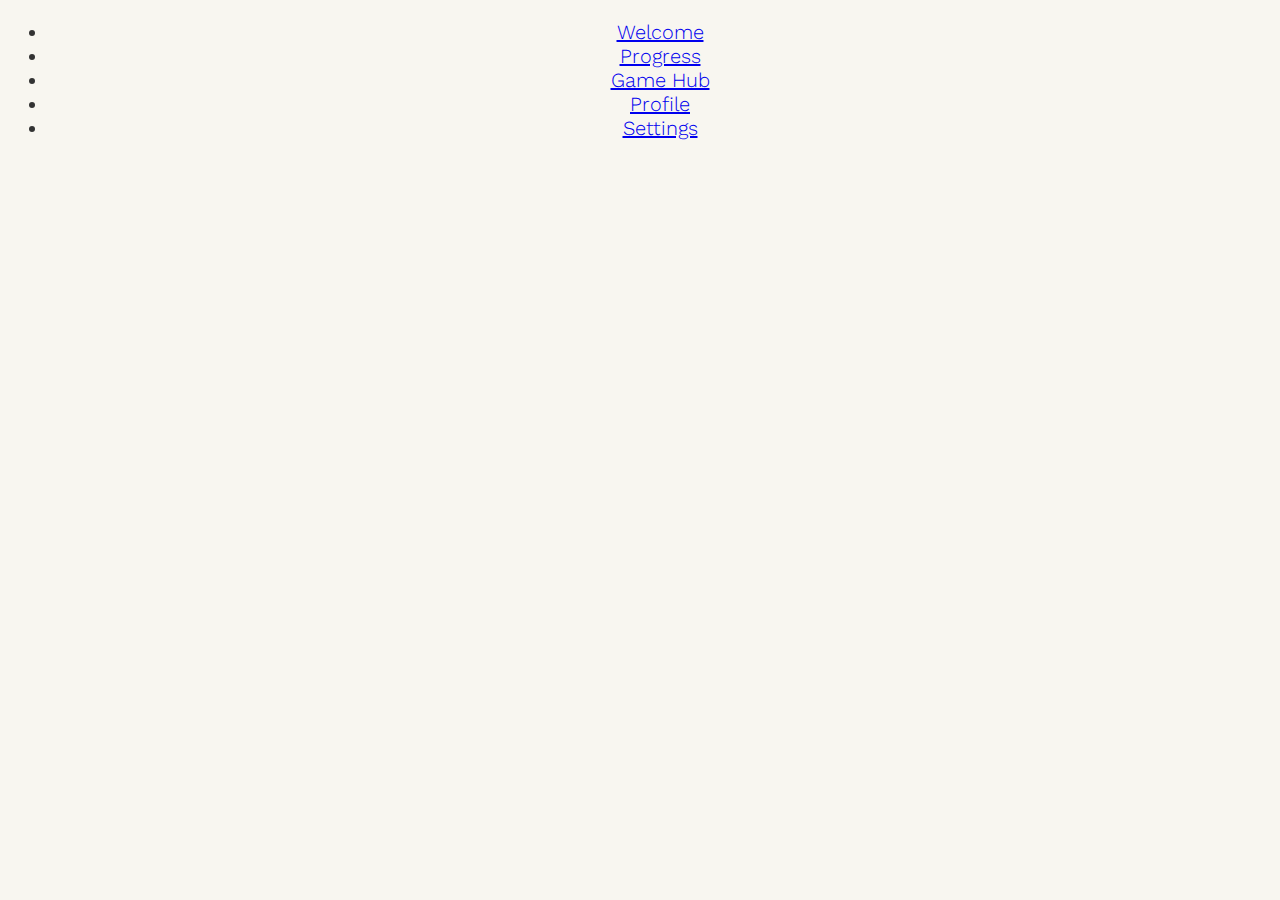
<file: flashcards_division/index.html>
<!DOCTYPE html>
<html lang="en">
<meta charset="UTF-8">
<title>Page Title</title>
<meta name="viewport" content="width=device-width,initial-scale=1">
<link rel="stylesheet" href="../style.css">
<style>
</style>
<body >
  <main class="main">
    <aside class="sidebar">
      <nav class="nav">
        <ul>
          <li><a href="../index.html">Welcome</a></li>
          <li class="active"><a href="../progress/index.html">Progress </a></li>
          <li><a href="../games/index.html">Game Hub </a></li>
          <li><a href="../profile/index.html">Profile  </a></li>
          <li><a href="../settings/index.html">Settings </a></li>
        </ul>
      </nav>
    </aside>
    <section class="twitter">
        <iframe src="https://quizlet.com/118520282/match/embed?x=1jj1" height="500" width="100%" style="border:0"></iframe>  </main>
</body>
</html>
</file>
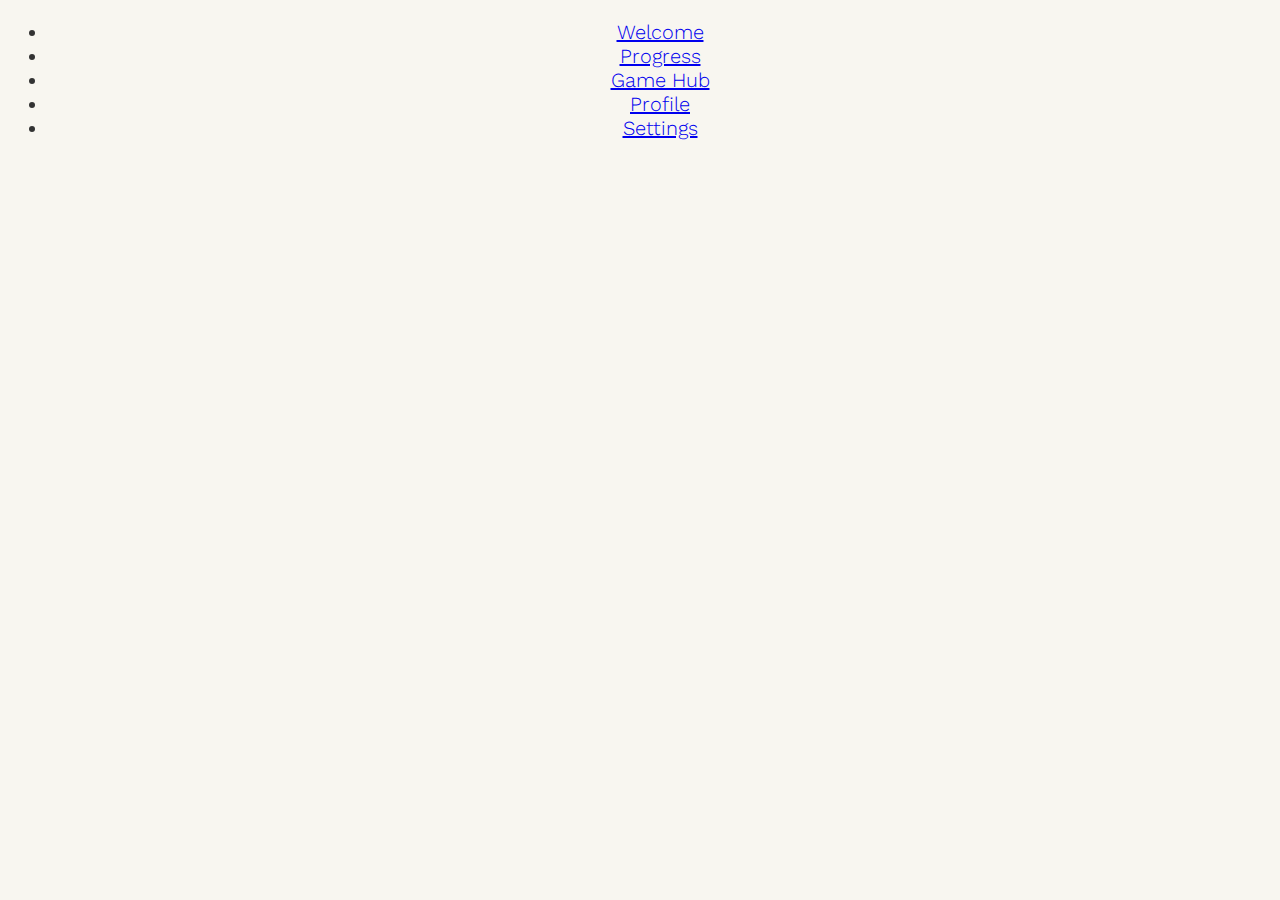
<file: flashcards_multiplication/index.html>
<!DOCTYPE html>
<html lang="en">
<meta charset="UTF-8">
<title>Page Title</title>
<meta name="viewport" content="width=device-width,initial-scale=1">
<link rel="stylesheet" href="../style.css">
<style>
</style>
<body >
  <main class="main">
    <aside class="sidebar">
      <nav class="nav">
        <ul>
          <li><a href="../index.html">Welcome</a></li>
          <li class="active"><a href="../progress/index.html">Progress </a></li>
          <li><a href="../games/index.html">Game Hub </a></li>
          <li><a href="../profile/index.html">Profile  </a></li>
          <li><a href="../settings/index.html">Settings </a></li>
        </ul>
      </nav>
    </aside>
    <section class="twitter">
        <iframe src="https://quizlet.com/12484182/match/embed?x=1jj1" height="500" width="100%" style="border:0"></iframe>    </section>
  </main>
</body>
</html>
</file>
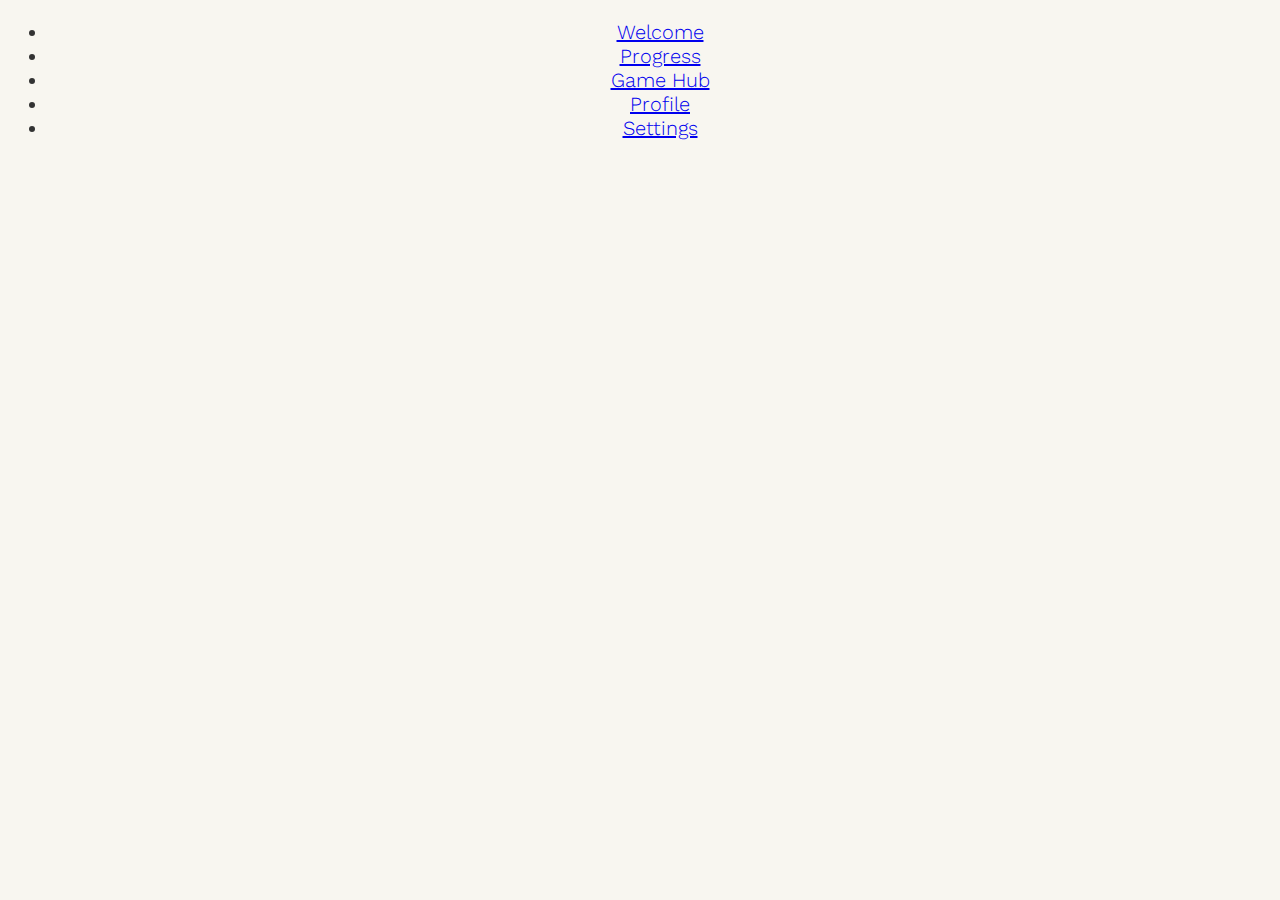
<file: games/index.html>
<!DOCTYPE html>
<html lang="en">
<meta charset="UTF-8">
<title>Page Title</title>
<meta name="viewport" content="width=device-width,initial-scale=1">
<link rel="stylesheet" href="../style.css">
<style>
</style>
<body >
  <main class="main">
    <aside class="sidebar">
      <nav class="nav">
        <ul>
          <li><a href="../index.html">Welcome</a></li>
          <li><a href="../progress/index.html">Progress </a></li>
          <li class="active"><a href="#">Game Hub </a></li>
          <li><a href="../profile/index.html">Profile  </a></li>
          <li><a href="../settings/index.html">Settings </a></li>
        </ul>
      </nav>
    </aside>
    <section class="twitter">
    <iframe style="border: none;" src="https://www.proprofsgames.com/html5_games.php?script_path=quickcalculate_e/js/quickcalculate_e.js?v=1" width="1000" height="700"></iframe>
    </section>
  </main>
</body>
</html>
</file>
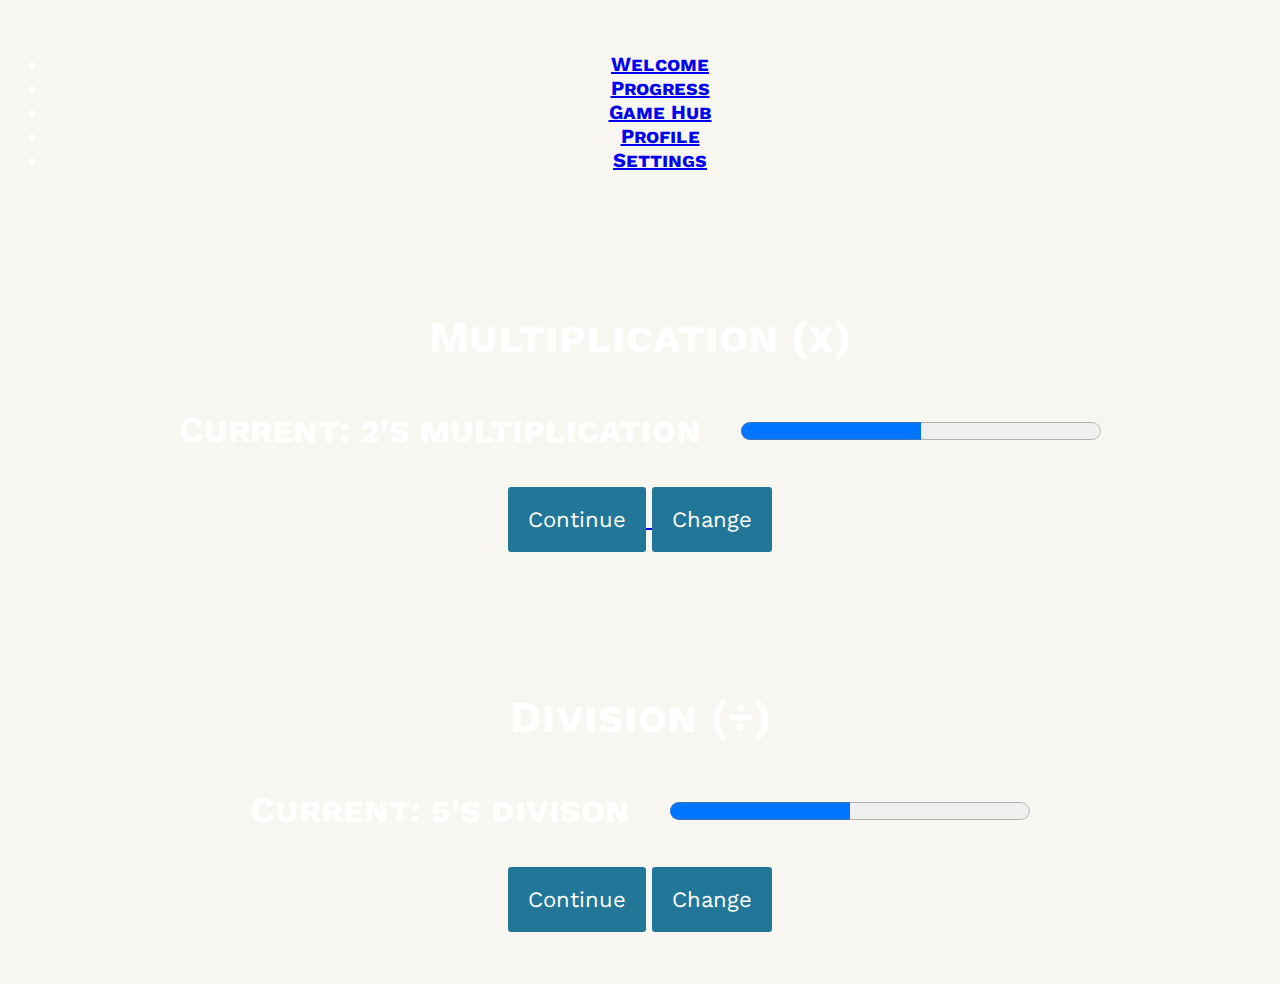
<file: progress/index.html>
<!DOCTYPE html>
<html lang="en">
<meta charset="UTF-8">
<title>Page Title</title>
<meta name="viewport" content="width=device-width,initial-scale=1">
<link rel="stylesheet" href="../style.css">
<style>
    h2 {
            font-size: 44px;
            padding-top: 10px;
            padding-bottom: 10px;
            padding-left: -10px;
        }

    p {
        font-size: 36px;
        
    }
    .main {
            display: inline;
            margin-left: 15px;
            margin-right: 15px;
            font-variant: small-caps;
            font-weight: bold;
            color: white;
        }
</style>
<body >
  <main class="main">
    <aside class="sidebar">
      <nav class="nav">
        <ul>
          <li><a href="../index.html">Welcome</a></li>
          <li class="active"><a href="#">Progress </a></li>
          <li><a href="../games/index.html">Game Hub </a></li>
          <li><a href="../profile/index.html">Profile  </a></li>
          <li><a href="../settings/index.html">Settings </a></li>
        </ul>
      </nav>
    </aside>
    <section>
        <br>
        <br>
        <br>
        <div id='multiplication'>

                <h2>Multiplication (x)<br></h2>
                <p>Current: 2's multiplication &nbsp;&nbsp; <progress value = "50" max = "100"></progress></p>
                
                 <a href="../flashcards_multiplication/index.html"> <button id='continue-mul'> Continue </button> </a>
                
                 <button id='change-mul'>Change</button>
            
        </div>
    </section>
    <br>
    <br>
    <br>
    <section>
        <div id='division'>
        
            <h2>Division (÷)<br></h2>
            <p>Current: 5's divison &nbsp;&nbsp; <progress value = "50" max = "100"></progress></p>
            
            <a href="../flashcards_division/index.html"> <button id='continue-div'> Continue </button></a>
            <button id='change-div'>Change</button>
        
        </div>
    </section>
  </main>
</body>
</html>
</file>
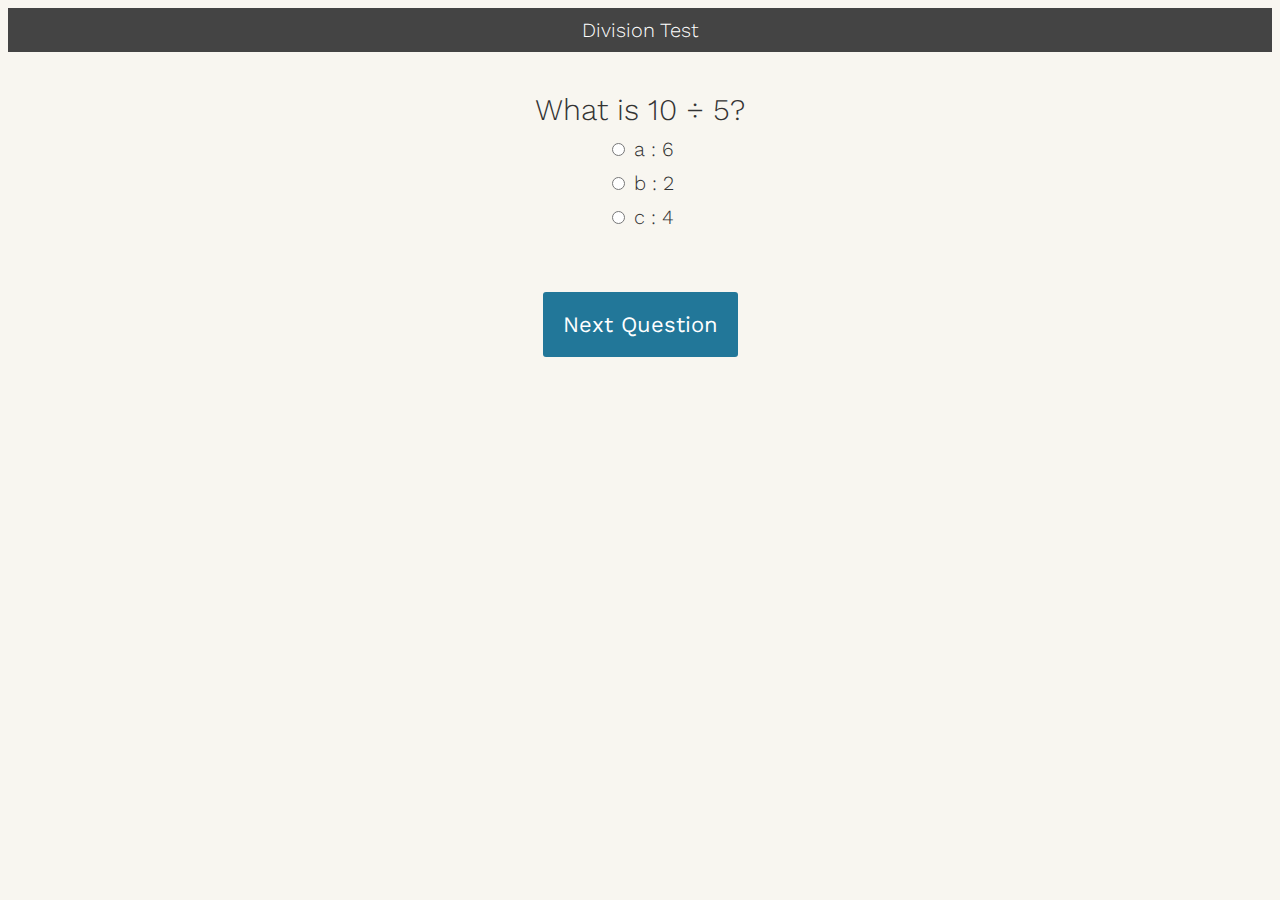
<file: division.html>
<!DOCTYPE html>

<html lang="en">
    <head>
        <meta charset="UTF-8">
        <title>Division Test</title>
        <link rel='stylesheet' href='style.css'>
    </head>

    <body>
        <h1>Division Test</h1>
        <div class="quiz-container">
        <div id="quiz"></div>
        </div>
        <button id="previous">Previous Question</button>
        <button id="next">Next Question</button>
        <button id="submit">Submit Quiz</button>
        <div id="results"></div>
        <script src="division.js"></script>
    </body>
</html>
</file>
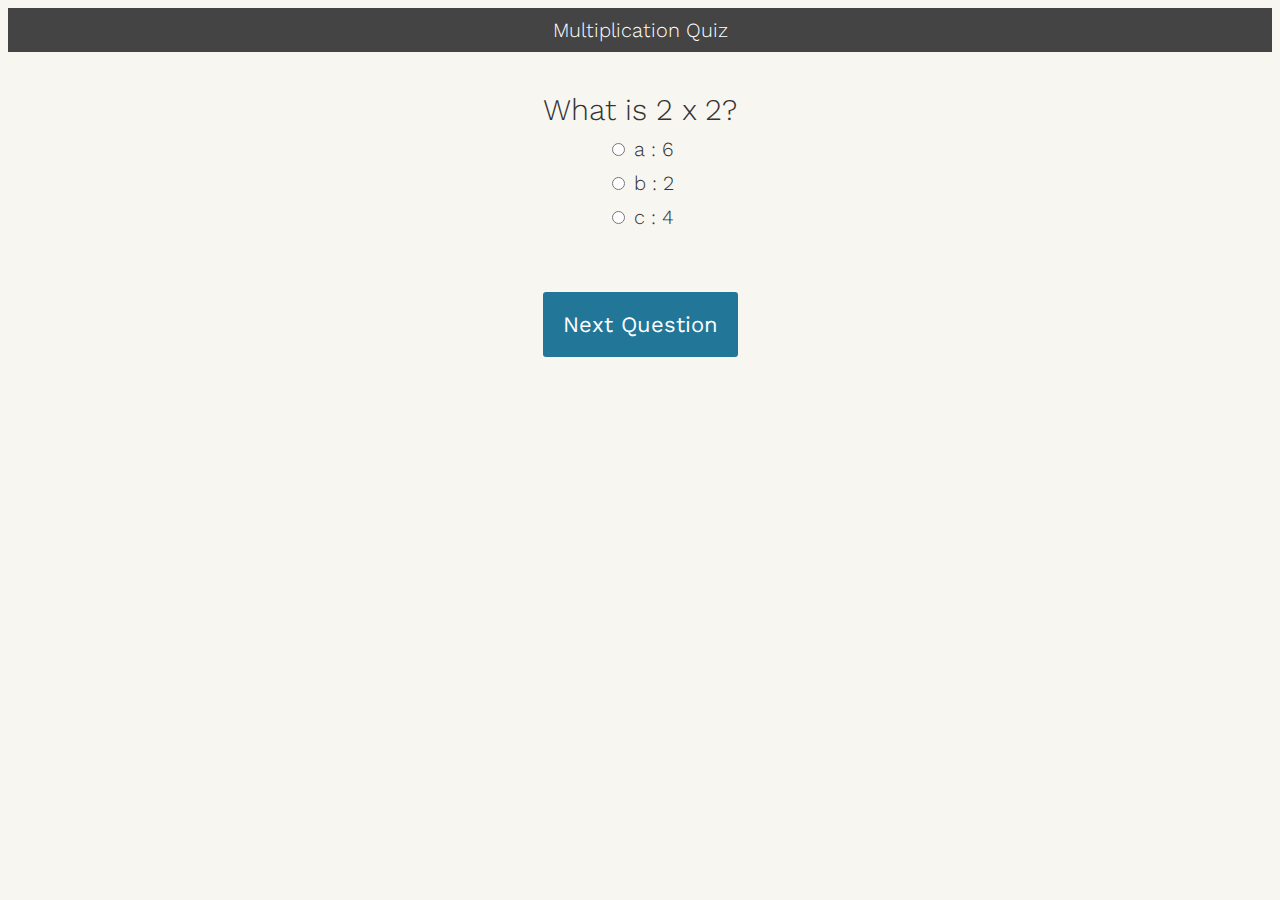
<file: multiply.html>
<!DOCTYPE html>

<html lang="en">
    <head>
        <meta charset="UTF-8">
        <title>Multiplication Test</title>
        <link rel='stylesheet' href='style.css'>
    </head>

    <body>
        <h1>Multiplication Quiz</h1>
        <div class="quiz-container">
        <div id="quiz"></div>
        </div>
        <button id="previous">Previous Question</button>
        <button id="next">Next Question</button>
        <button id="submit">Submit Quiz</button>
        <div id="results"></div>
        <script src="multiplication.js"></script>
    </body>
</html>
</file>
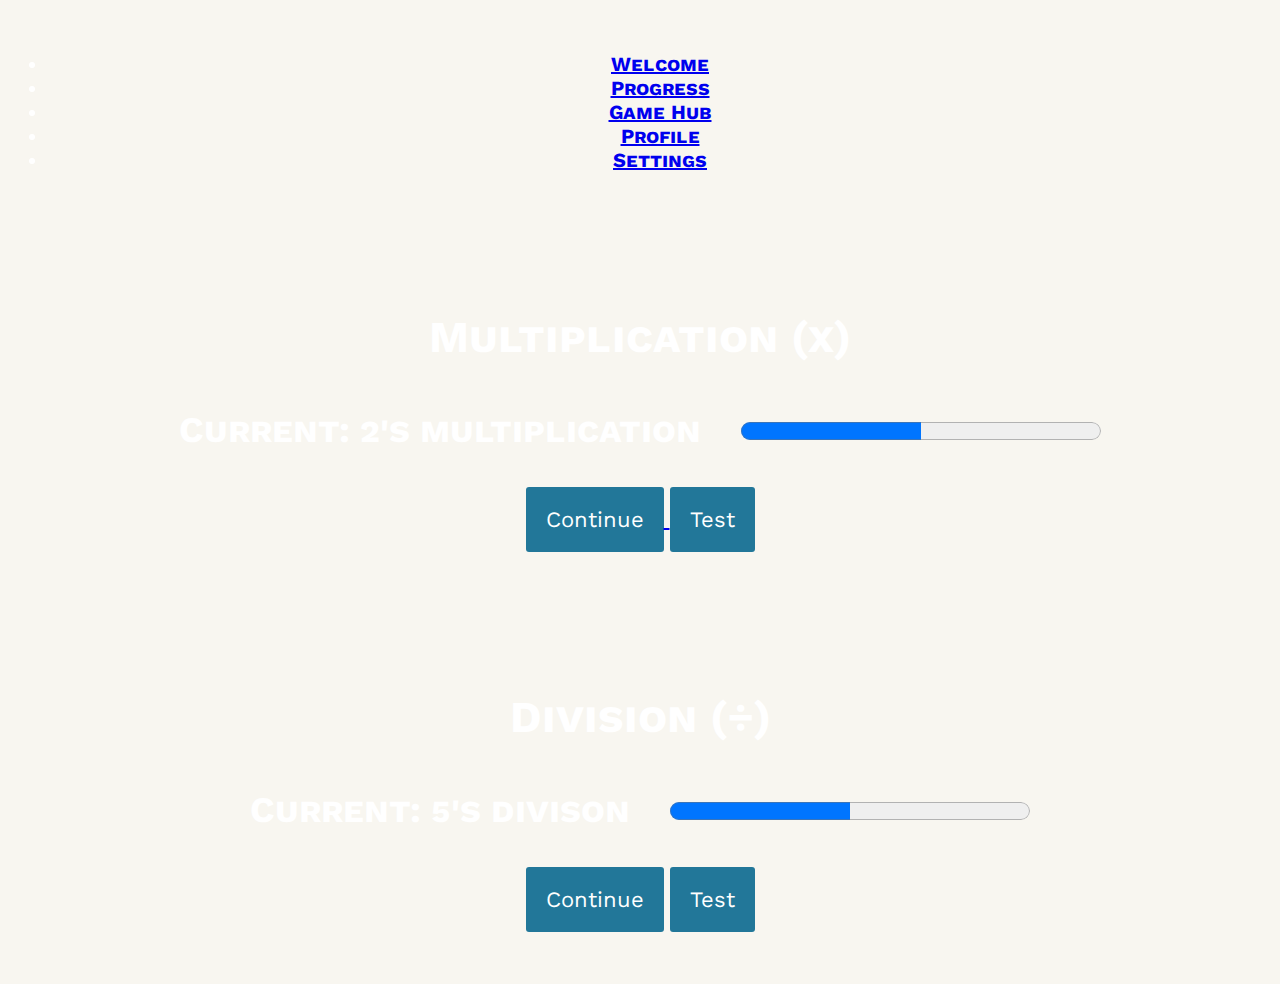
<file: progress.html>
<!DOCTYPE html>
<html lang="en">
<meta charset="UTF-8">
<title>Page Title</title>
<meta name="viewport" content="width=device-width,initial-scale=1">
<link rel="stylesheet" href="../style.css">
<style>
    h2 {
            font-size: 44px;
            padding-top: 10px;
            padding-bottom: 10px;
            padding-left: -10px;
        }

    p {
        font-size: 36px;
        
    }
    .main {
            display: inline;
            margin-left: 15px;
            margin-right: 15px;
            font-variant: small-caps;
            font-weight: bold;
            color: white;
        }
</style>
<body >
  <main class="main">
    <aside class="sidebar">
      <nav class="nav">
        <ul>
          <li><a href="../index.html">Welcome</a></li>
          <li class="active"><a href="#">Progress </a></li>
          <li><a href="../games/index.html">Game Hub </a></li>
          <li><a href="../profile/index.html">Profile  </a></li>
          <li><a href="../settings/index.html">Settings </a></li>
        </ul>
      </nav>
    </aside>
    <section>
        <br>
        <br>
        <br>
        <div id='multiplication'>

                <h2>Multiplication (x)<br></h2>
                <p>Current: 2's multiplication &nbsp;&nbsp; <progress value = "50" max = "100"></progress></p>
                
                 <a href="../flashcards_multiplication/index.html"> <button id='continue-mul'> Continue </button> </a>
                
                 <button onclick="location.href = '../multiply.html';" id='test-mul'>Test</button>
            
        </div>
    </section>
    <br>
    <br>
    <br>
    <section>
        <div id='division'>
        
            <h2>Division (÷)<br></h2>
            <p>Current: 5's divison &nbsp;&nbsp; <progress value = "50" max = "100"></progress></p>
            
            <a href="../flashcards_division/index.html"> <button id='continue-div'> Continue </button></a>
            <button onclick="location.href = '../division.html';" id='test-div'>Test</button>
        
        </div>
    </section>
  </main>
</body>
</html>
</file>
<file: style.css>
/* body{
    font-size: 20px;
    font-family: monospace;
}

#container{
    margin : 20px auto;
    background-color: white;
    height: 300px;
    width : 700px;
    border-radius: 5px;
    box-shadow: 0px 5px 15px 0px;
    position: relative;
}
#start{
    font-size: 1.5em;
    font-weight: bolder;
    word-break: break-all;
    width:100px;
    height:150px;
    border : 2px solid lightgrey;
    text-align: center;
    cursor: pointer;
    position: absolute;
    left:300px;
    top:50px;
    color : lightgrey;
}
#start:hover{
    border: 3px solid lightseagreen;
    color : lightseagreen;
}

#question{
    width:500px;
    height : 125px;
    position: absolute;
    right:0;
    top:0;
}
#question p{
    margin : 0;
    padding : 15px;
    font-size: 1.25em;
}

#choices{
    width : 480px;
    position: absolute;
    right : 0;
    top : 125px;
    padding : 10px
}
.choice{
    display: inline-block;
    width : 135px;
    text-align: center;
    border : 1px solid grey;
    border-radius: 5px;
    cursor: pointer;
    padding : 5px;
}
.choice:hover{
    border : 2px solid grey;
    font-weight: bold;
}

#timer{
    position: absolute;
    height : 100px;
    width : 200px;
    bottom : 0px;
    text-align: center;
}
#counter{
    font-size: 3em;
}
#btimeGauge{
    width : 150px;
    height : 10px;
    border-radius: 10px;
    background-color: lightgray;
    margin-left : 25px;
}
#timeGauge{
    height : 10px;
    border-radius: 10px;
    background-color: mediumseagreen;
    margin-top : -10px;
    margin-left : 25px;
}
#progress{
    width : 500px;
    position: absolute;
    bottom : 0px;
    right : 0px;
    padding:5px;
    text-align: right;
}
.prog{
    width : 25px;
    height : 25px;
    border: 1px solid #000;
    display: inline-block;
    border-radius: 50%;
    margin-left : 5px;
    margin-right : 5px;
}
#scoreContainer{
    margin : 20px auto;
    background-color: white;
    opacity: 0.8;
    height: 300px;
    width : 700px;
    border-radius: 5px;
    box-shadow: 0px 5px 15px 0px;
    position: relative;
    display: none;
}
#scoreContainer img{
    position: absolute;
    top:100px;
    left:325px;
}
#scoreContainer p{
    position: absolute;
    display: block;
    width : 59px;
    height :59px;
    top:130px;
    left:325px;
    font-size: 1.5em;
    font-weight: bold;
    text-align: center;
} */

@import url(https://fonts.googleapis.com/css?family=Work+Sans:300,600);

body{
	font-size: 20px;
	font-family: 'Work Sans', sans-serif;
	color: #333;
  font-weight: 300;
  text-align: center;
  background-color: #f8f6f0;
}
h1{
  font-weight: 300;
  margin: 0px;
  padding: 10px;
  font-size: 20px;
  background-color: #444;
  color: #fff;
}
.question{
  font-size: 30px;
  margin-bottom: 10px;
}
.answers {
  margin-bottom: 20px;
  text-align: left;
  display: inline-block;
}
.answers label{
  display: block;
  margin-bottom: 10px;
}
button{
  font-family: 'Work Sans', sans-serif;
	font-size: 22px;
	background-color: #279;
	color: #fff;
	border: 0px;
	border-radius: 3px;
	padding: 20px;
	cursor: pointer;
	margin-bottom: 20px;
}
button:hover{
	background-color: #38a;
}





.slide{
  position: absolute;
  left: 0px;
  top: 0px;
  width: 100%;
  z-index: 1;
  opacity: 0;
  transition: opacity 0.5s;
}
.active-slide{
  opacity: 1;
  z-index: 2;
}
.quiz-container{
  position: relative;
  height: 200px;
  margin-top: 40px;
}
</file>
